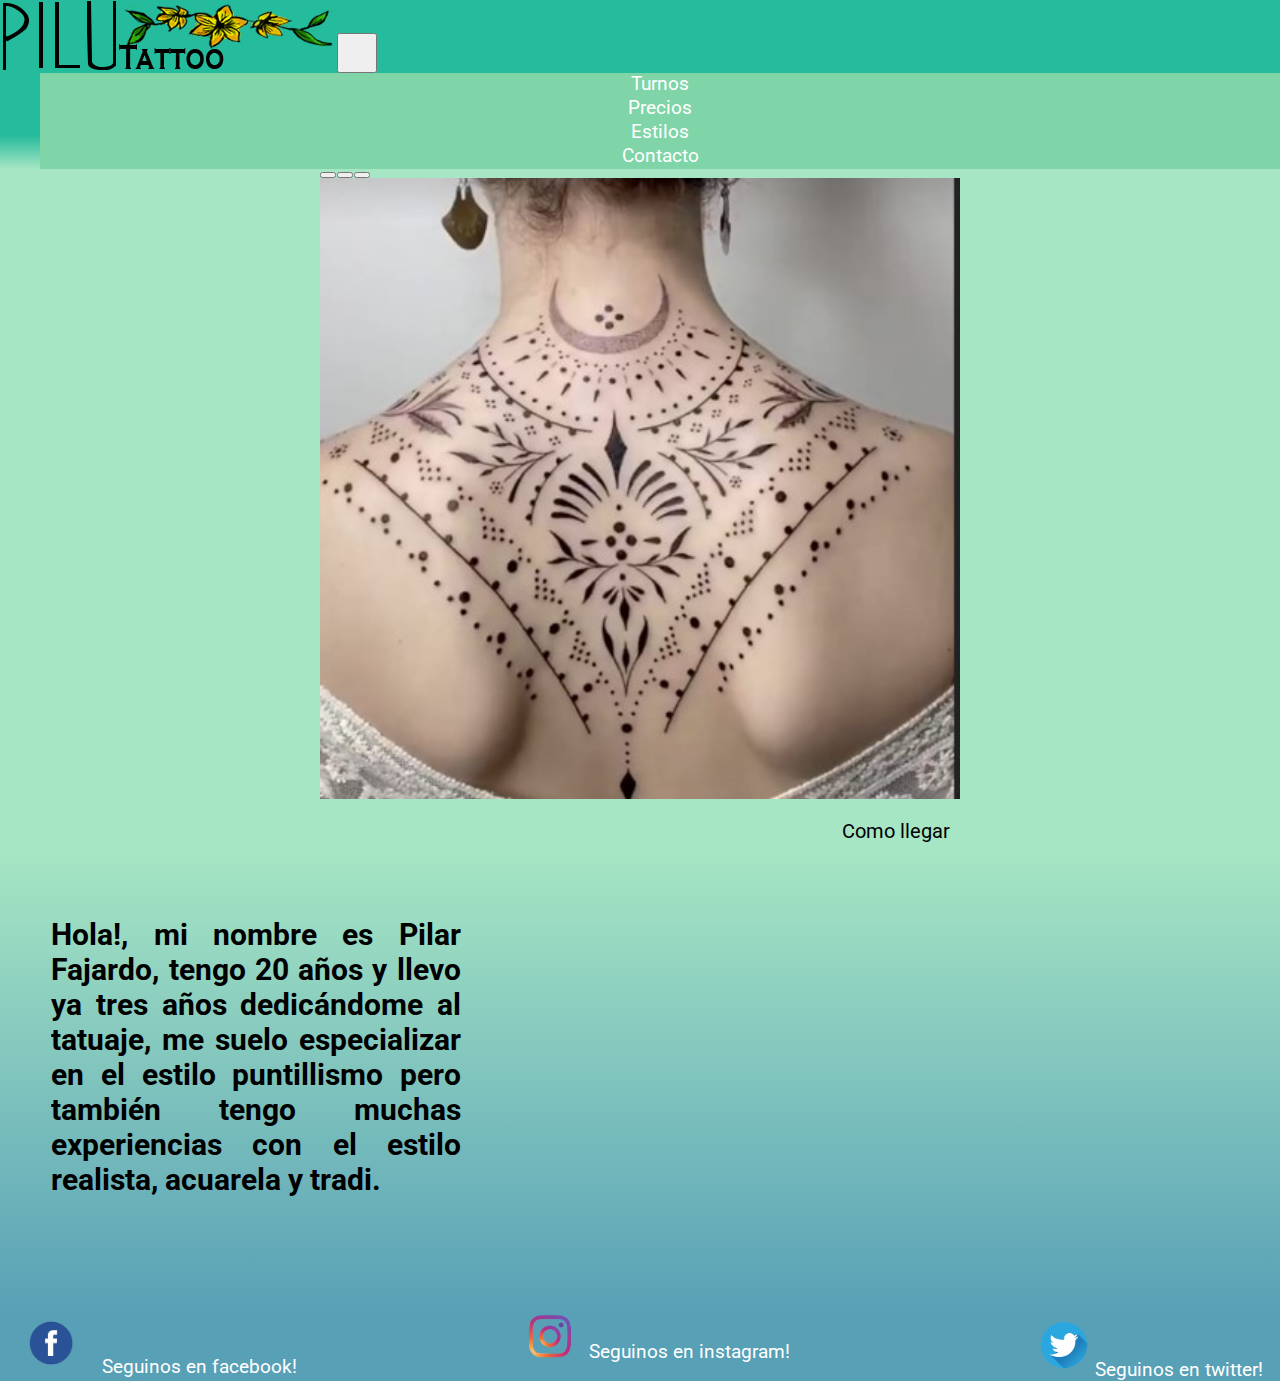
<file: index.html>
<!DOCTYPE html>
<html lang="en">
<head>
	<meta charset="UTF-8">
	<meta name="viewport" content="width=device-width, initial-scale=1.0">
	<title>Pilu tattoo - Tatuajes en Córdoba</title>
	<link rel="shortcut icon" href="img/logo.jpeg">
	<link rel="stylesheet" href="css/style3.css">
	<link rel="stylesheet" href="css/animaciones.css">
	<meta name="description" content="Tatuajes con diseños personalizados como quieras, diversos estilos y tatuadora profesional.">
	<meta name="keywords" content="tatuajes, calidad, estilos, puntillismo, realismo, acuarela, cordoba, capital, centro, tribal">
	<meta name="author" content="Nicolas Lima">
	<meta name="copyright" content="Pilu tattoo Copyright 2022">
	<!-- Bootstrap CSS -->
    <link href="https://cdn.jsdelivr.net/npm/bootstrap@5.0.2/dist/css/bootstrap.min.css" rel="stylesheet" integrity="sha384-EVSTQN3/azprG1Anm3QDgpJLIm9Nao0Yz1ztcQTwFspd3yD65VohhpuuCOmLASjC" crossorigin="anonymous">
</head>
<body class="contenedorIndex">
	<nav class="navbar navbar-expand-lg navbar-light">
	  <div class="container-fluid">
	    <a class="navbar-brand" href="index.html"><img src="img/logo.png" alt="" class="logo"></a>
	    <button class="navbar-toggler" type="button" data-bs-toggle="collapse" data-bs-target="#navbarSupportedContent" aria-controls="navbarSupportedContent" aria-expanded="false" aria-label="Toggle navigation">
	      <span class="navbar-toggler-icon"></span>
	    </button>
	    <div class="collapse navbar-collapse" id="navbarSupportedContent">
	      	<ul class="botonera navbar-nav me-auto mb-2 mb-lg-0">
	     	 	<li><a href="turnos.html">Turnos</a></li>
				<li><a href="precios.html">Precios</a></li>
				<li><a href="estilos.html">Estilos</a></li>
				<li><a href="contacto.html">Contacto</a></li>
			</ul>
	    </div>
	    </div>
	  </div>
	</nav>
	<main class="contenedorMainIndex">
		<section>
			<article class="imagenes-index">
				<div id="carouselExampleIndicators" class="carousel slide carousel-index" data-bs-ride="carousel">
				  <div class="carousel-indicators">
				    <button type="button" data-bs-target="#carouselExampleIndicators" data-bs-slide-to="0" class="active" aria-current="true" aria-label="Slide 1"></button>
				    <button type="button" data-bs-target="#carouselExampleIndicators" data-bs-slide-to="1" aria-label="Slide 2"></button>
				    <button type="button" data-bs-target="#carouselExampleIndicators" data-bs-slide-to="2" aria-label="Slide 3"></button>
				  </div>
				  <div class="carousel-inner">
				    <div class="carousel-item active">
				      <img src="img/mandala-principal.jpg" class="d-block imagen" alt="Tatuaje de serpiente" >
				    </div>
				    <div class="carousel-item">
				      <img src="img/dragon-principal.jpg" class="d-block imagen" alt="Tatuaje de corazon realista">
				    </div>
				    <div class="carousel-item">
				      <img src="img/serpiente-principal.jpg" class="d-block imagen" alt="Tatuaje de flores" >
				    </div>
				  </div>
				  <button class="carousel-control-prev" type="button" data-bs-target="#carouselExampleIndicators" data-bs-slide="prev">
				    <span class="carousel-control-prev-icon" aria-hidden="true"></span>
				    <span class="visually-hidden">Previous</span>
				  </button>
				  <button class="carousel-control-next" type="button" data-bs-target="#carouselExampleIndicators" data-bs-slide="next">
				    <span class="carousel-control-next-icon" aria-hidden="true"></span>
				    <span class="visually-hidden">Next</span>
				  </button>
				</div>	
			</article>
		</section>
		
		<section class="cont-index-info-maps">
			<div class="separador-movil"></div>
			<article class="info-index">
					<h2 class="informacion izq-der">Hola!, mi nombre es Pilar Fajardo, tengo 20 años y llevo ya tres años dedicándome al tatuaje, me suelo especializar en el estilo puntillismo pero también tengo muchas experiencias con el estilo realista, acuarela y tradi.</h2>				
			</article>
		<div class="separador-movil"></div>
			<article class="maps-index">	
				<div class="maps izq-der">
					<p>Como llegar</p>
					<div class="iframe">
						<iframe src="https://www.google.com/maps/embed?pb=!1m18!1m12!1m3!1d3404.4892311179265!2d-64.19333858424038!3d-31.428195803969334!2m3!1f0!2f0!3f0!3m2!1i1024!2i768!4f13.1!3m3!1m2!1s0x9432a289115a401b%3A0x4d22d17925e515f3!2sAngelo%20de%20Peredo%20135%2C%20X5000%20C%C3%B3rdoba!5e0!3m2!1ses-419!2sar!4v1645467462437!5m2!1ses-419!2sar" width="600" height="450" style="border:0;" allowfullscreen="" loading="lazy"></iframe>
					</div>
				</div>
			</article>
		</section>
	</main>
	<footer>
		<div class="redes">
			<a href="https://www.facebook.com/TattooMaldito-102994115340300" target="_blank"><img src="img/facebook.png" alt="Imagen facebook footer" class="facebookImg">Seguinos en facebook!</a>
			<a href="https://www.instagram.com/_nico_lima/" target="_blank"><img src="img/instagram.png" alt="Imagen Instagram footer" class="instagramImg">Seguinos en instagram!</a>
			<a href="https://twitter.com/MalditoTattoo?lang=es" target="_blank"><img src="img/twitter.png" alt="Imagen twitter footer" class="twitterImg">Seguinos en twitter!</a>
		</div>
	</footer>
	

	<!-- Option 1: Bootstrap Bundle with Popper -->
    <script src="https://cdn.jsdelivr.net/npm/bootstrap@5.0.2/dist/js/bootstrap.bundle.min.js" integrity="sha384-MrcW6ZMFYlzcLA8Nl+NtUVF0sA7MsXsP1UyJoMp4YLEuNSfAP+JcXn/tWtIaxVXM" crossorigin="anonymous"></script>
</body>
</html>
</file>
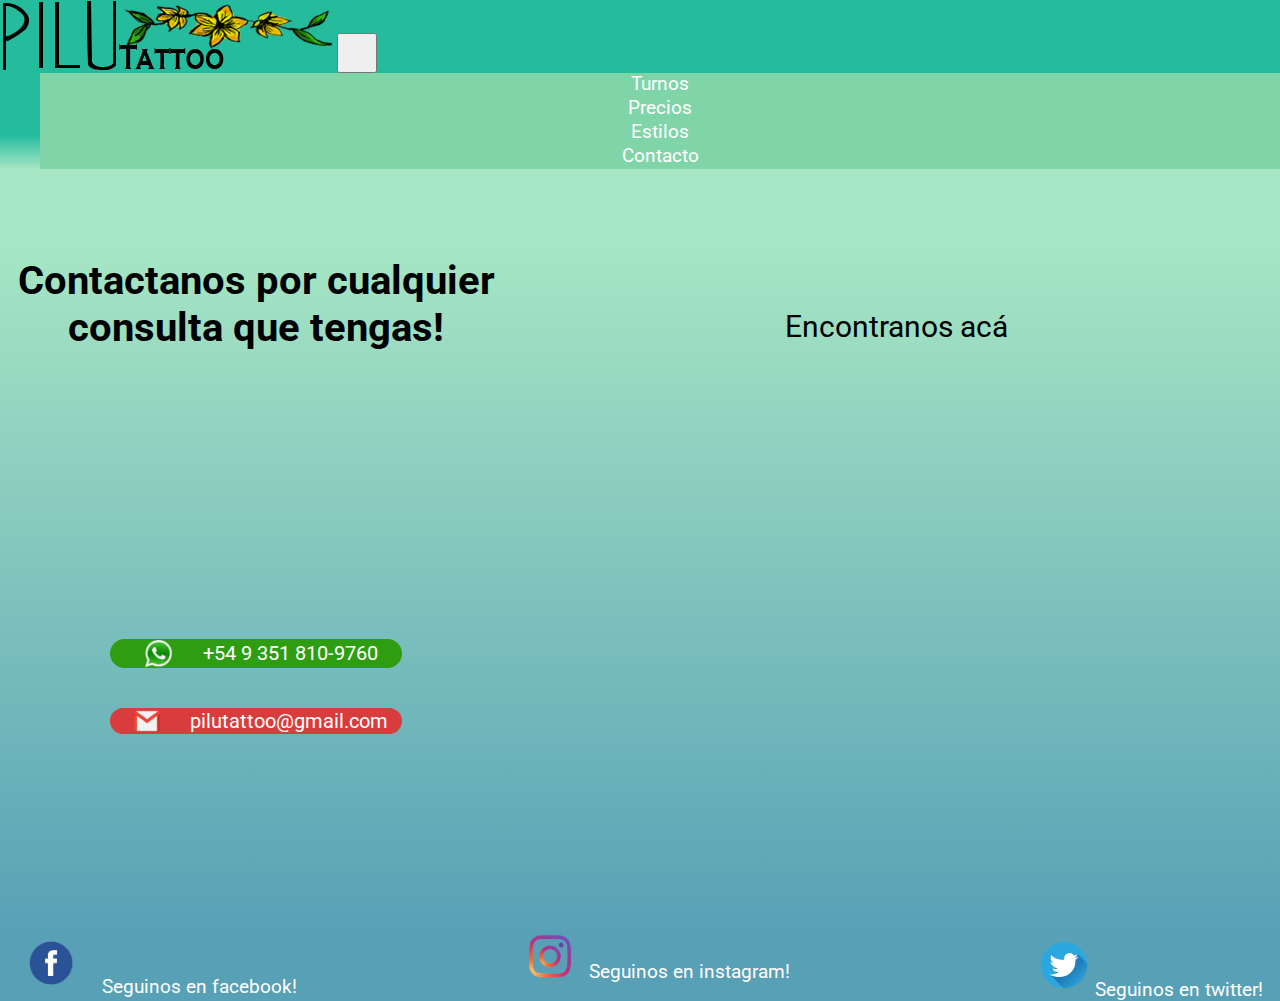
<file: contacto.html>
<!DOCTYPE html>
<html lang="en">
<head>
	<meta charset="UTF-8">
	<meta name="viewport" content="width=device-width, initial-scale=1.0">
	<title>Pilu tattoo - Contacto - tatuajes en Córdoba</title>
	<link rel="shortcut icon" href="img/logo.jpeg">
	<link rel="stylesheet" href="css/style3.css">
	<link rel="stylesheet" href="css/animaciones.css">
	<meta name="description" content="Contactate con nosotros para sacarte las dudas">
	<meta name="keywords" content="contacto, tatuajes, cordoba, ubicacion">
	<link href="https://cdn.jsdelivr.net/npm/bootstrap@5.0.2/dist/css/bootstrap.min.css" rel="stylesheet" integrity="sha384-EVSTQN3/azprG1Anm3QDgpJLIm9Nao0Yz1ztcQTwFspd3yD65VohhpuuCOmLASjC" crossorigin="anonymous">
</head>
<body>
	<nav class="navbar navbar-expand-lg navbar-light">
	  <div class="container-fluid">
	    <a class="navbar-brand" href="index.html"><img src="img/logo.png" alt="" class="logo"></a>
	    <button class="navbar-toggler" type="button" data-bs-toggle="collapse" data-bs-target="#navbarSupportedContent" aria-controls="navbarSupportedContent" aria-expanded="false" aria-label="Toggle navigation">
	      <span class="navbar-toggler-icon"></span>
	    </button>
	    <div class="collapse navbar-collapse" id="navbarSupportedContent">
	      	<ul class="botonera navbar-nav me-auto mb-2 mb-lg-0">
	     	 	<li><a href="turnos.html">Turnos</a></li>
				<li><a href="precios.html">Precios</a></li>
				<li><a href="estilos.html">Estilos</a></li>
				<li><a href="contacto.html">Contacto</a></li>
			</ul>
	    </div>
	    </div>
	  </div>
	</nav>
	<main>
		<section class="contenedorMainContacto">
				<h2 class="titulo-contacto">Contactanos por cualquier consulta que tengas!</h2>
				<div class="info-contacto">
					<div class="whatsapp">
						<img src="img/whatsapp.png" alt="Whatsapp" width="10%"><p>+54 9 351 810-9760</p>
					</div>
					<div class="gmail">
						<img src="img/gmail.png" alt="Gmail" width="9%"><p>pilutattoo@gmail.com</p>
					</div>
				</div>
			<article class="maps-contacto">
					<p>Encontranos acá</p>
					<div class="iframe">
						<iframe src="https://www.google.com/maps/embed?pb=!1m18!1m12!1m3!1d3404.4892311179265!2d-64.19333858424038!3d-31.428195803969334!2m3!1f0!2f0!3f0!3m2!1i1024!2i768!4f13.1!3m3!1m2!1s0x9432a289115a401b%3A0x4d22d17925e515f3!2sAngelo%20de%20Peredo%20135%2C%20X5000%20C%C3%B3rdoba!5e0!3m2!1ses-419!2sar!4v1645467462437!5m2!1ses-419!2sar" width="600" height="450" style="border:0;" allowfullscreen="" loading="lazy"></iframe>
					</div>
			</article>
		</section>
		<footer>
		<div class="redes">
			<a href="https://www.facebook.com/TattooMaldito-102994115340300" target="_blank"><img src="img/facebook.png" alt="facebook" class="facebookImg">Seguinos en facebook!</a>
			<a href="https://www.instagram.com/_nico_lima/" target="_blank"><img src="img/instagram.png" alt="Instagram" class="instagramImg">Seguinos en instagram!</a>
			<a href="https://twitter.com/MalditoTattoo?lang=es" target="_blank"><img src="img/twitter.png" alt="twitter" class="twitterImg">Seguinos en twitter!</a>
		</div>
	</footer>
	</main>
	<script src="https://cdn.jsdelivr.net/npm/bootstrap@5.0.2/dist/js/bootstrap.bundle.min.js" integrity="sha384-MrcW6ZMFYlzcLA8Nl+NtUVF0sA7MsXsP1UyJoMp4YLEuNSfAP+JcXn/tWtIaxVXM" crossorigin="anonymous"></script>
</body>
</html>
</file>
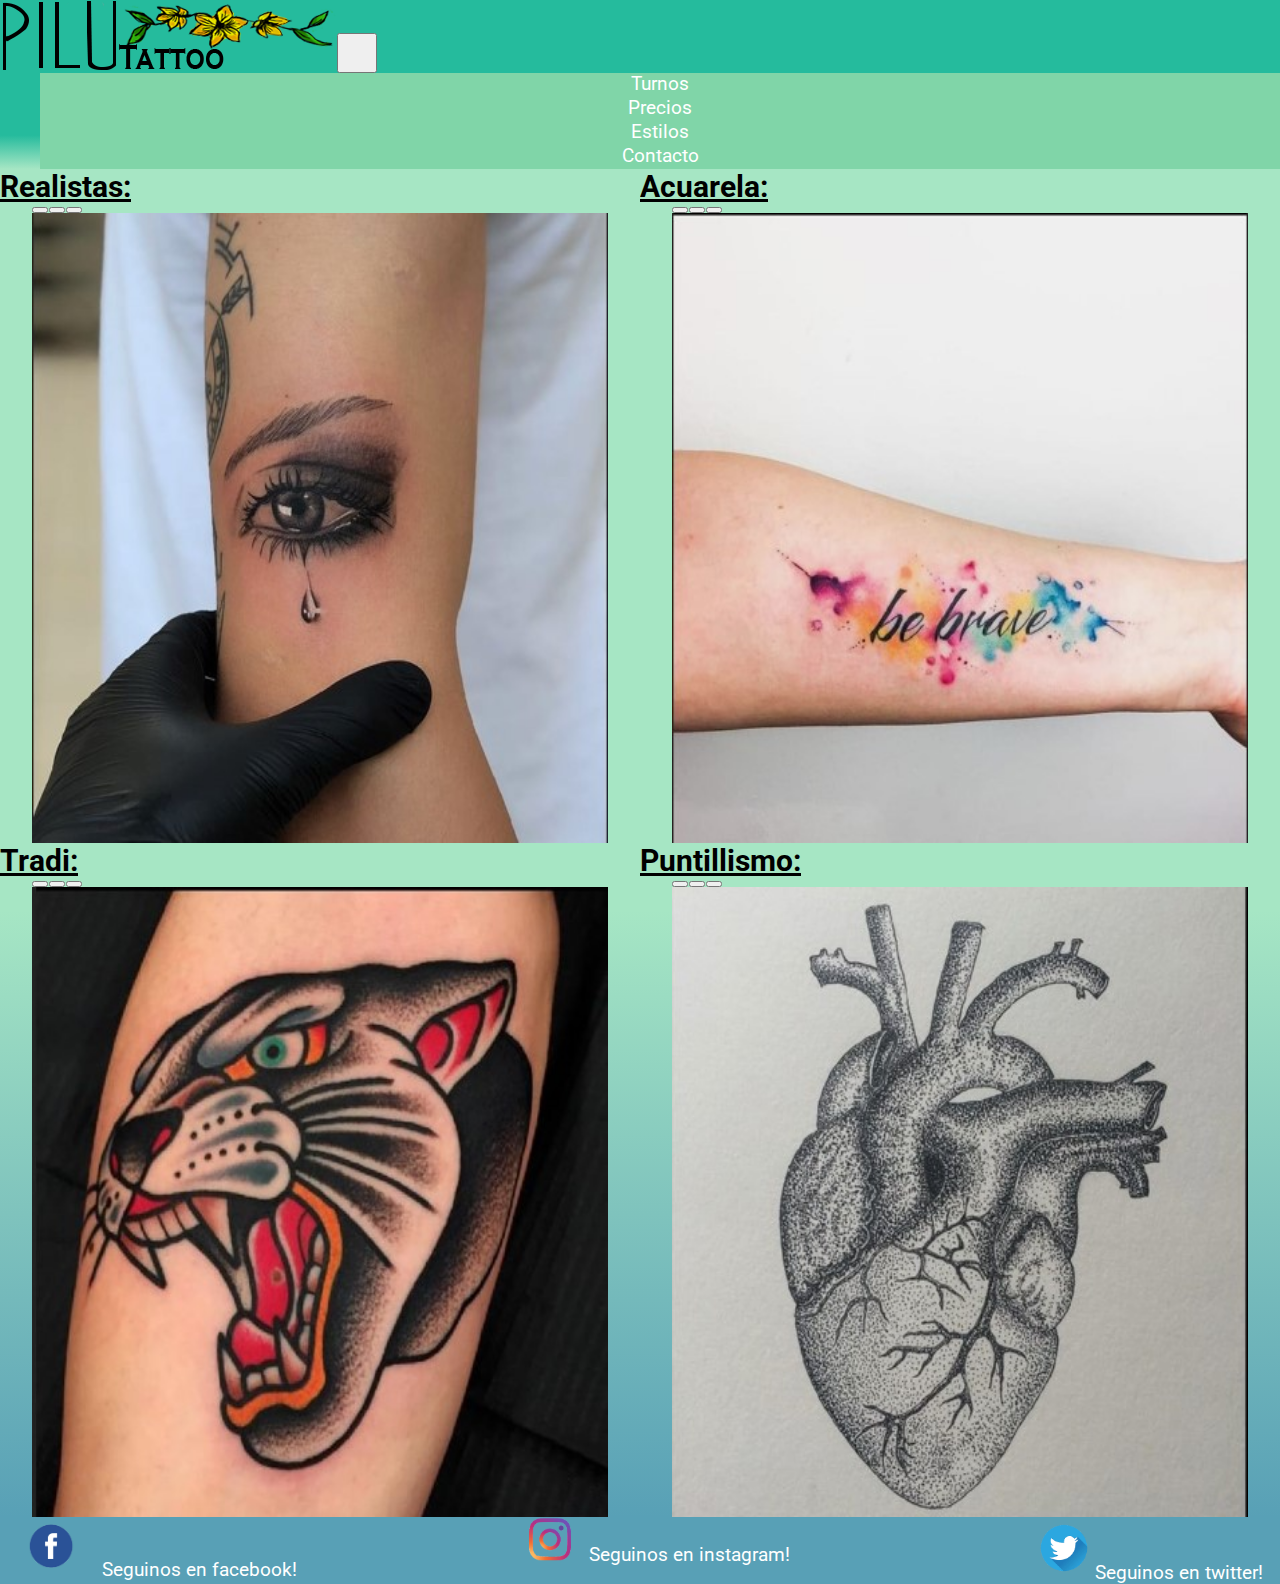
<file: estilos.html>
<!DOCTYPE html>
<html lang="en">
<head>
	<meta charset="UTF-8">
	<meta name="viewport" content="width=device-width, initial-scale=1.0">
	<title>Pilu tattoo - Estilos -tatuajes en Córdoba</title>
	<link rel="shortcut icon" href="img/logo.jpeg">
	<link rel="stylesheet" href="css/style3.css">
	<link rel="stylesheet" href="css/animaciones.css">
	<meta name="description" content="Variedad en estilos de tatuajes">
	<meta name="keywords" content="estilos, realista, tribal, acuarela, puntillismo">
	<!-- Bootstrap CSS -->
    <link href="https://cdn.jsdelivr.net/npm/bootstrap@5.0.2/dist/css/bootstrap.min.css" rel="stylesheet" integrity="sha384-EVSTQN3/azprG1Anm3QDgpJLIm9Nao0Yz1ztcQTwFspd3yD65VohhpuuCOmLASjC" crossorigin="anonymous">
</head>
<body>
	<nav class="navbar navbar-expand-lg navbar-light">
	  <div class="container-fluid">
	    <a class="navbar-brand" href="index.html"><img src="img/logo.png" alt="" class="logo"></a>
	    <button class="navbar-toggler" type="button" data-bs-toggle="collapse" data-bs-target="#navbarSupportedContent" aria-controls="navbarSupportedContent" aria-expanded="false" aria-label="Toggle navigation">
	      <span class="navbar-toggler-icon"></span>
	    </button>
	    <div class="collapse navbar-collapse" id="navbarSupportedContent">
	      	<ul class="botonera navbar-nav me-auto mb-2 mb-lg-0">
	     	 	<li><a href="turnos.html">Turnos</a></li>
				<li><a href="precios.html">Precios</a></li>
				<li><a href="estilos.html">Estilos</a></li>
				<li><a href="contacto.html">Contacto</a></li>
			</ul>
	    </div>
	    </div>
	  </div>
	</nav>
	<main>
	<section class="contMainEstilos">
			<article class="realista">
			 		<h2>Realistas:</h2>		 		
					<div id="carouselExampleIndicators" class="carousel slide carousel-estilo" data-bs-ride="carousel">
				  		<div class="carousel-indicators">
				    		<button type="button" data-bs-target="#carouselExampleIndicators" data-bs-slide-to="0" class="active" aria-current="true" aria-label="Slide 1"></button>
				    		<button type="button" data-bs-target="#carouselExampleIndicators" data-bs-slide-to="1" aria-label="Slide 2"></button>
				    		<button type="button" data-bs-target="#carouselExampleIndicators" data-bs-slide-to="2" aria-label="Slide 3"></button>
				  		</div>
				  		<div class="carousel-inner">
				    		<div class="carousel-item active">
				      			<img src="img/ojo-realista.jpg" class="d-block imagen-estilo" alt="Tatuaje de serpiente" >
				    		</div>
				    		<div class="carousel-item">
				      			<img src="img/jaguar-realista.jpg" class="d-block imagen-estilo" alt="Tatuaje de corazon realista">
				    		</div>
				    		<div class="carousel-item">
				      			<img src="img/gato-realista.jpg" class="d-block imagen-estilo" alt="Tatuaje de flores" >
				    		</div>
				  		</div>
				  			<button class="carousel-control-prev" type="button" data-bs-target="#carouselExampleIndicators" data-bs-slide="prev">
				    			<span class="carousel-control-prev-icon" aria-hidden="true"></span>
				    			<span class="visually-hidden">Previous</span>
				  			</button>
				  			<button class="carousel-control-next" type="button" data-bs-target="#carouselExampleIndicators" data-bs-slide="next">
				    			<span class="carousel-control-next-icon" aria-hidden="true"></span>
				    			<span class="visually-hidden">Next</span>
				  			</button>
					</div>	
			</article>
			<article class="acuarela">
					<h2>Acuarela:</h2>
					<div id="carouselExampleIndicators2" class="carousel slide carousel-estilo" data-bs-ride="carousel">
				  		<div class="carousel-indicators">
				    		<button type="button" data-bs-target="#carouselExampleIndicators2" data-bs-slide-to="0" class="active" aria-current="true" aria-label="Slide 1"></button>
				    		<button type="button" data-bs-target="#carouselExampleIndicators2" data-bs-slide-to="1" aria-label="Slide 2"></button>
				    		<button type="button" data-bs-target="#carouselExampleIndicators2" data-bs-slide-to="2" aria-label="Slide 3"></button>
				  		</div>
				  		<div class="carousel-inner">
				    		<div class="carousel-item active">
				      			<img src="img/brave-acuarela.jpg" class="d-block imagen-estilo" alt="Tatuaje de serpiente" >
				    		</div>
				    		<div class="carousel-item">
				      			<img src="img/picaflor-acuarela.jpg" class="d-block imagen-estilo" alt="Tatuaje de corazon realista">
				    		</div>
				    		<div class="carousel-item">
				      			<img src="img/pajaro-acuarela.jpg" class="d-block imagen-estilo" alt="Tatuaje de flores" >
				    		</div>
				  		</div>
				  			<button class="carousel-control-prev" type="button" data-bs-target="#carouselExampleIndicators2" data-bs-slide="prev">
				    			<span class="carousel-control-prev-icon" aria-hidden="true"></span>
				    			<span class="visually-hidden">Previous</span>
				  			</button>
				  			<button class="carousel-control-next" type="button" data-bs-target="#carouselExampleIndicators2" data-bs-slide="next">
				    			<span class="carousel-control-next-icon" aria-hidden="true"></span>
				    			<span class="visually-hidden">Next</span>
				  			</button>
					</div>
			</article>
			<article class="tribal">
					<h2>Tradi:</h2>
					<div id="carouselExampleIndicators3" class="carousel slide carousel-estilo" data-bs-ride="carousel">
				  		<div class="carousel-indicators">
				    		<button type="button" data-bs-target="#carouselExampleIndicators3" data-bs-slide-to="0" class="active" aria-current="true" aria-label="Slide 1"></button>
				    		<button type="button" data-bs-target="#carouselExampleIndicators3" data-bs-slide-to="1" aria-label="Slide 2"></button>
				    		<button type="button" data-bs-target="#carouselExampleIndicators3" data-bs-slide-to="2" aria-label="Slide 3"></button>
				  		</div>
				  		<div class="carousel-inner">
				    		<div class="carousel-item active">
				      			<img src="img/puma-tradi.jpg" class="d-block imagen-estilo" alt="Tatuaje de serpiente" >
				    		</div>
				    		<div class="carousel-item">
				      			<img src="img/ojo-tradi.jpg" class="d-block imagen-estilo" alt="Tatuaje de corazon realista">
				    		</div>
				    		<div class="carousel-item">
				      			<img src="img/flor-tradi.jpg" class="d-block imagen-estilo" alt="Tatuaje de flores" >
				    		</div>
				  		</div>
				  			<button class="carousel-control-prev" type="button" data-bs-target="#carouselExampleIndicators3" data-bs-slide="prev">
				    			<span class="carousel-control-prev-icon" aria-hidden="true"></span>
				    			<span class="visually-hidden">Previous</span>
				  			</button>-estilo
				  			<button class="carousel-control-next" type="button" data-bs-target="#carouselExampleIndicators3" data-bs-slide="next">
				    			<span class="carousel-control-next-icon" aria-hidden="true"></span>
				    			<span class="visually-hidden">Next</span>
				  			</button>
					</div>
			</article>
			<article class="puntillismo">
					<h2>Puntillismo:</h2>
					<div id="carouselExampleIndicators4" class="carousel slide carousel-estilo" data-bs-ride="carousel">
				  		<div class="carousel-indicators">
				    		<button type="button" data-bs-target="#carouselExampleIndicators4" data-bs-slide-to="0" class="active" aria-current="true" aria-label="Slide 1"></button>
				    		<button type="button" data-bs-target="#carouselExampleIndicators4" data-bs-slide-to="1" aria-label="Slide 2"></button>
				    		<button type="button" data-bs-target="#carouselExampleIndicators4" data-bs-slide-to="2" aria-label="Slide 3"></button>
				  		</div>
				  		<div class="carousel-inner">
				    		<div class="carousel-item active">
				      			<img src="img/corazon-puntillismo.jpg" class="d-block imagen-estilo" alt="Tatuaje de serpiente" >
				    		</div>
				    		<div class="carousel-item">
				      			<img src="img/flor-puntillismo.jpg" class="d-block imagen-estilo" alt="Tatuaje de corazon realista">
				    		</div>
				    		<div class="carousel-item">
				      			<img src="img/mandala-puntillismo.jpg" class="d-block imagen-estilo" alt="Tatuaje de flores">
				    		</div>
				  		</div>
				  			<button class="carousel-control-prev" type="button" data-bs-target="#carouselExampleIndicators4" data-bs-slide="prev">
				    			<span class="carousel-control-prev-icon" aria-hidden="true"></span>
				    			<span class="visually-hidden">Previous</span>
				  			</button>
				  			<button class="carousel-control-next" type="button" data-bs-target="#carouselExampleIndicators4" data-bs-slide="next">
				    			<span class="carousel-control-next-icon" aria-hidden="true"></span>
				    			<span class="visually-hidden">Next</span>
				  			</button>
					</div>
			</article>
		</section>
	</body>
		<footer>
		<div class="redes">
			<a href="https://www.facebook.com/TattooMaldito-102994115340300" target="_blank"><img src="img/facebook.png" alt="facebook" class="facebookImg">Seguinos en facebook!</a>
			<a href="https://www.instagram.com/_nico_lima/" target="_blank"><img src="img/instagram.png" alt="Instagram" class="instagramImg">Seguinos en instagram!</a>
			<a href="https://twitter.com/MalditoTattoo?lang=es" target="_blank"><img src="img/twitter.png" alt="twitter" class="twitterImg">Seguinos en twitter!</a>
		</div>
	</footer>
	</main>
	<!-- Option 1: Bootstrap Bundle with Popper -->
    <script src="https://cdn.jsdelivr.net/npm/bootstrap@5.0.2/dist/js/bootstrap.bundle.min.js" integrity="sha384-MrcW6ZMFYlzcLA8Nl+NtUVF0sA7MsXsP1UyJoMp4YLEuNSfAP+JcXn/tWtIaxVXM" crossorigin="anonymous"></script>
</body>
</html>
</file>
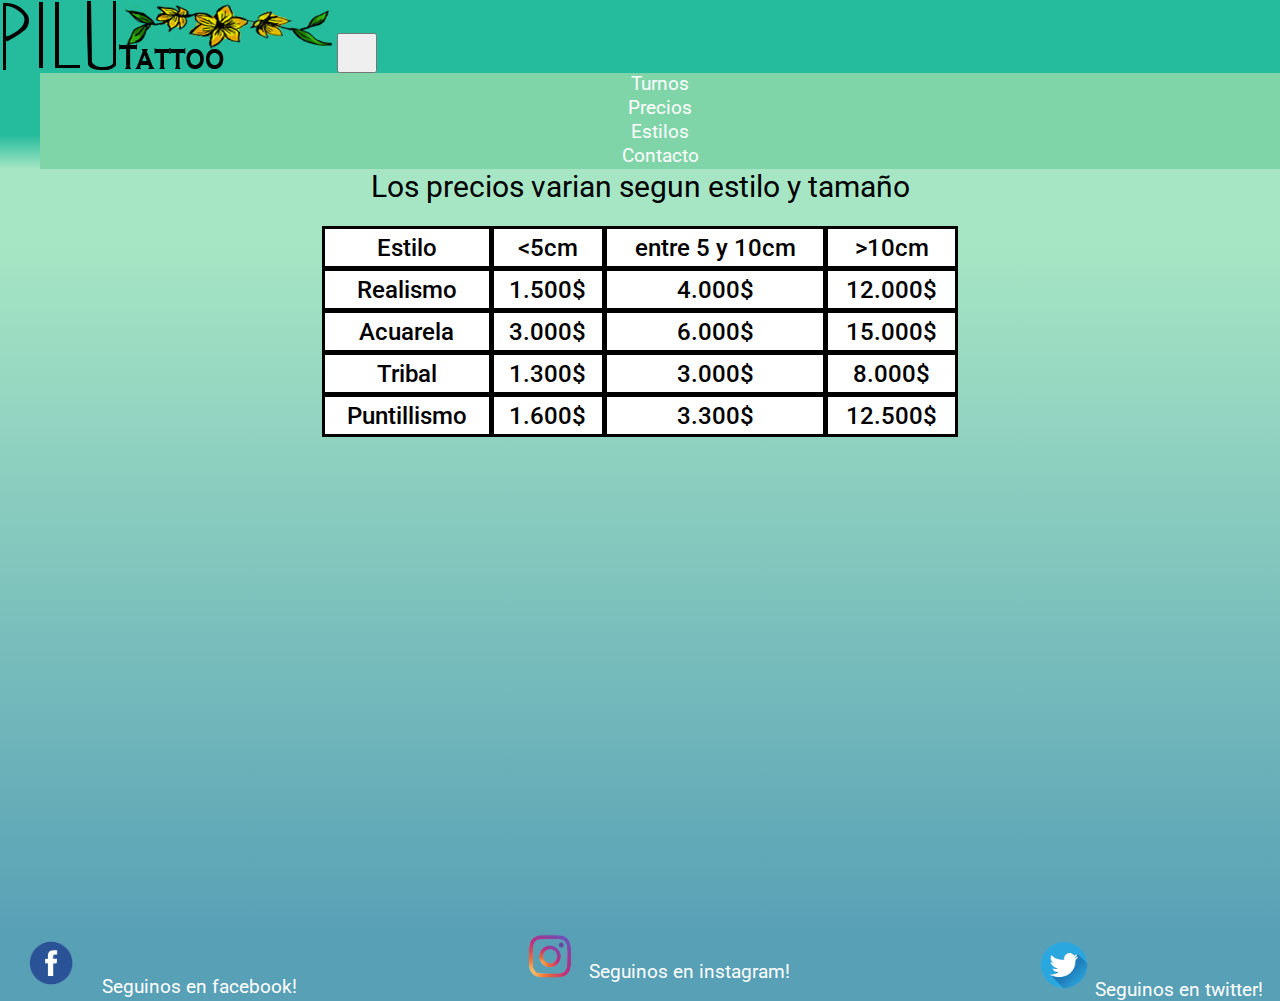
<file: precios.html>
<!DOCTYPE html>
<html lang="en">
<head>
	<meta charset="UTF-8">
	<meta name="viewport" content="width=device-width, initial-scale=1.0">
	<title>Pilu tattoo - Precios - tatuajes en Córdoba</title>
	<link rel="shortcut icon" href="img/logo.jpeg">
	<link rel="stylesheet" href="css/style3.css">
	<link rel="stylesheet" href="css/animaciones.css">
	<meta name="description" content="Los precios mas accesibles por el mejor servicio">
	<meta name="keywords" content="barato, accesible, tatuajes, cordoba, estilos">
	
	<link href="https://cdn.jsdelivr.net/npm/bootstrap@5.0.2/dist/css/bootstrap.min.css" rel="stylesheet" integrity="sha384-EVSTQN3/azprG1Anm3QDgpJLIm9Nao0Yz1ztcQTwFspd3yD65VohhpuuCOmLASjC" crossorigin="anonymous">
</head>
<body>
	<nav class="navbar navbar-expand-lg navbar-light">
	  <div class="container-fluid">
	    <a class="navbar-brand" href="index.html"><img src="img/logo.png" alt="" class="logo"></a>
	    <button class="navbar-toggler" type="button" data-bs-toggle="collapse" data-bs-target="#navbarSupportedContent" aria-controls="navbarSupportedContent" aria-expanded="false" aria-label="Toggle navigation">
	      <span class="navbar-toggler-icon"></span>
	    </button>
	    <div class="collapse navbar-collapse" id="navbarSupportedContent">
	      	<ul class="botonera navbar-nav me-auto mb-2 mb-lg-0">
	     	 	<li><a href="turnos.html">Turnos</a></li>
				<li><a href="precios.html">Precios</a></li>
				<li><a href="estilos.html">Estilos</a></li>
				<li><a href="contacto.html">Contacto</a></li>
			</ul>
	    </div>
	    </div>
	  </div>
	</nav>
	<main>
		<section>
			<article class="contTabla">
				<p>Los precios varian segun estilo y tamaño</p>
				<div class="separador-movil"></div>
				<table class="tabla izq-der"  cellpadding="4px" cellspacing="5px">
					<tr>
						<td>Estilo</td>
						<td><5cm</td>
						<td>entre 5 y 10cm</td>
						<td>>10cm</td>
					</tr>
					<tr>
						<td>Realismo</td>
						<td>1.500$</td>
						<td>4.000$</td>
						<td>12.000$</td>
					</tr>
					<tr>
						<td>Acuarela</td>
						<td>3.000$</td>
						<td>6.000$</td>
						<td>15.000$</td>
					</tr>
					<tr>
						<td>Tribal</td>
						<td>1.300$</td>
						<td>3.000$</td>
						<td>8.000$</td>
					</tr>
					<tr>
						<td>Puntillismo</td>
						<td>1.600$</td>
						<td>3.300$</td>
						<td>12.500$</td>
					</tr>
				</table>
			</article>
		</section>
		<footer>
		<div class="redes">
			<a href="https://www.facebook.com/TattooMaldito-102994115340300" target="_blank"><img src="img/facebook.png" alt="facebook" class="facebookImg">Seguinos en facebook!</a>
			<a href="https://www.instagram.com/_nico_lima/" target="_blank"><img src="img/instagram.png" alt="Instagram" class="instagramImg">Seguinos en instagram!</a>
			<a href="https://twitter.com/MalditoTattoo?lang=es" target="_blank"><img src="img/twitter.png" alt="twitter" class="twitterImg">Seguinos en twitter!</a>
		</div>
	</footer>
	</main>
	<script src="https://cdn.jsdelivr.net/npm/bootstrap@5.0.2/dist/js/bootstrap.bundle.min.js" integrity="sha384-MrcW6ZMFYlzcLA8Nl+NtUVF0sA7MsXsP1UyJoMp4YLEuNSfAP+JcXn/tWtIaxVXM" crossorigin="anonymous"></script>
</body>
</html>
</file>
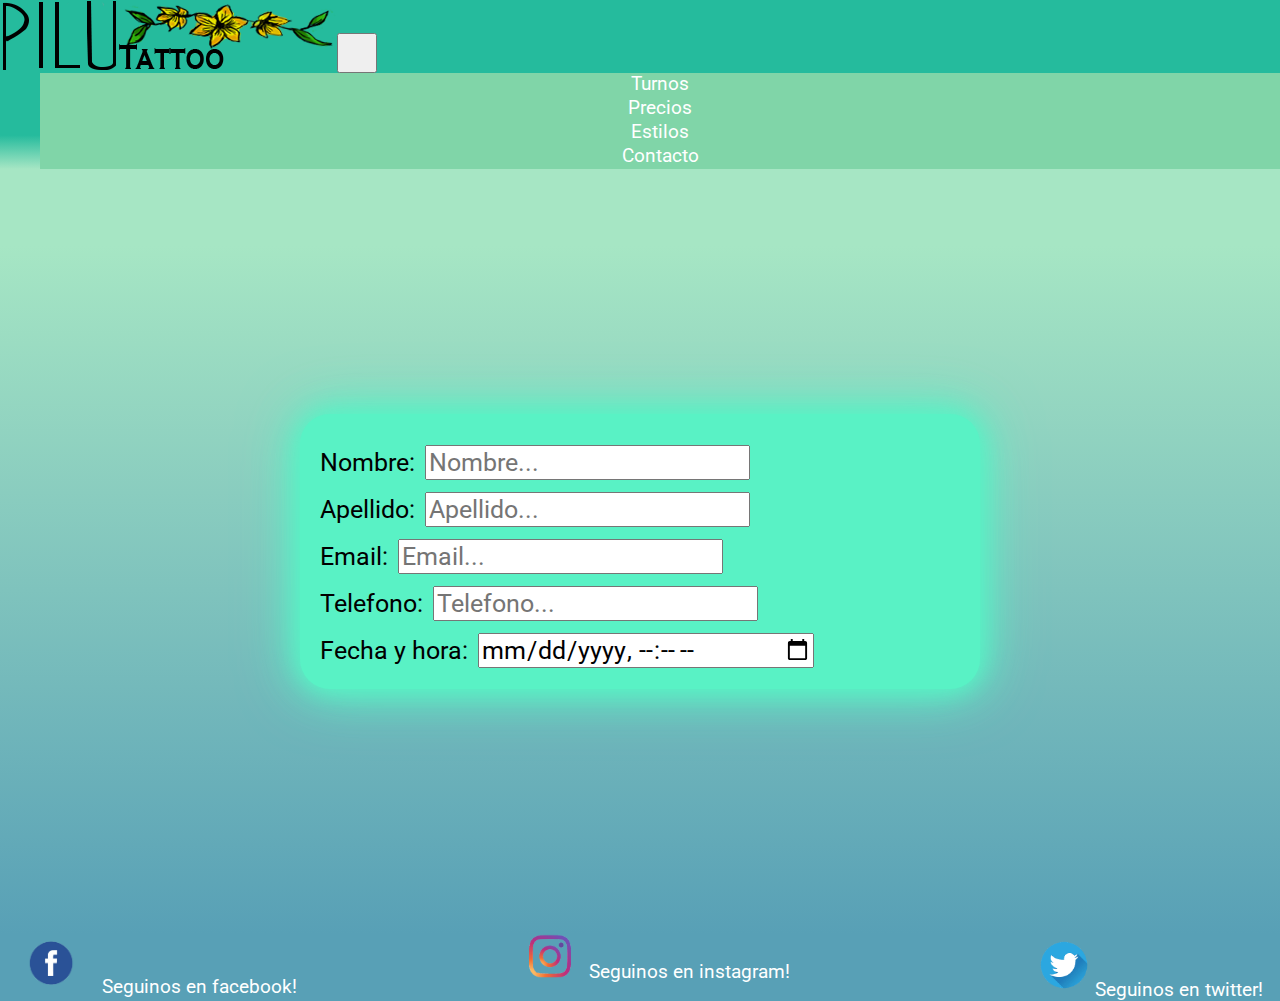
<file: turnos.html>
<!DOCTYPE html>
<html lang="en">
<head>
	<meta charset="UTF-8">
	<meta name="viewport" content="width=device-width, initial-scale=1.0">
	<title>Pilu tattoo - Turnos -tatuajes en Córdoba</title>
	<link rel="shortcut icon" href="img/logo.jpeg">
	<link rel="stylesheet" href="css/style3.css">
	<link rel="stylesheet" href="css/animaciones.css">
	<meta name="description" content="Agenda tu turno para una sesion">
	<meta name="keywords" content="tatuajes, cordoba, turnos">
	<link href="https://cdn.jsdelivr.net/npm/bootstrap@5.0.2/dist/css/bootstrap.min.css" rel="stylesheet" integrity="sha384-EVSTQN3/azprG1Anm3QDgpJLIm9Nao0Yz1ztcQTwFspd3yD65VohhpuuCOmLASjC" crossorigin="anonymous">
</head>
<body>
	<nav class="navbar navbar-expand-lg navbar-light">
	  <div class="container-fluid">
	    <a class="navbar-brand" href="index.html"><img src="img/logo.png" alt="" class="logo"></a>
	    <button class="navbar-toggler" type="button" data-bs-toggle="collapse" data-bs-target="#navbarSupportedContent" aria-controls="navbarSupportedContent" aria-expanded="false" aria-label="Toggle navigation">
	      <span class="navbar-toggler-icon"></span>
	    </button>
	    <div class="collapse navbar-collapse" id="navbarSupportedContent">
	      	<ul class="botonera navbar-nav me-auto mb-2 mb-lg-0">
	     	 	<li><a href="turnos.html">Turnos</a></li>
				<li><a href="precios.html">Precios</a></li>
				<li><a href="estilos.html">Estilos</a></li>
				<li><a href="contacto.html">Contacto</a></li>
			</ul>
	    </div>
	    </div>
	  </div>
	</nav>
	<main>
		<section class="formulario-turnos">
			<form class="">
			  <div class="">
			    <label class="form-label">Nombre:</label>
			    <input type="text" class="form-control" placeholder="Nombre...">
			  </div>
			  <div class="">
			    <label class="form-label">Apellido:</label>
			    <input type="text" class="form-control" placeholder="Apellido...">
			  </div>
			  <div class="">
			    <label class="form-label">Email:</label>
			    <input type="email" class="form-control" id="inputAddress" placeholder="Email...">
			  </div>
			  <div class="">
			    <label class="form-label">Telefono:</label>
			    <input type="text" class="form-control" id="inputAddress2" placeholder="Telefono...">
			  </div>
			  <div class="">
			    <label for="inputCity" class="form-label">Fecha y hora:</label>
			    <input type="datetime-local" class="form-control" id="inputCity">
			  </div>
			</form>	
		</section>
		</main>
		<footer>
		<div class="redes">
			<a href="https://www.facebook.com/TattooMaldito-102994115340300" target="_blank"><img src="img/facebook.png" alt="facebook" class="facebookImg" >Seguinos en facebook!</a>
			<a href="https://www.instagram.com/_nico_lima/" target="_blank"><img src="img/instagram.png" alt="Instagram" class="instagramImg">Seguinos en instagram!</a>
			<a href="https://twitter.com/MalditoTattoo?lang=es" target="_blank"><img src="img/twitter.png" alt="twitter" class="twitterImg">Seguinos en twitter!</a>
		</div>
	</footer>
	
	<!-- Option 1: Bootstrap Bundle with Popper -->
    <script src="https://cdn.jsdelivr.net/npm/bootstrap@5.0.2/dist/js/bootstrap.bundle.min.js" integrity="sha384-MrcW6ZMFYlzcLA8Nl+NtUVF0sA7MsXsP1UyJoMp4YLEuNSfAP+JcXn/tWtIaxVXM" crossorigin="anonymous"></script>
</body>
</html>
</file>
<file: css/style3.css>
@import url("https://fonts.googleapis.com/css2?family=Roboto:wght@300&display=swap");
* {
  margin: 0;
  font-family: "Roboto", sans-serif;
  overflow-x: hidden;
  font-size: 62.5%; }

body {
  overflow: hidden; }

.displayFlex, nav ul li {
  display: flex; }

.separador-movil {
  margin-top: 10px;
  margin-bottom: 10px;
  width: 50%;
  margin-left: auto;
  margin-right: auto;
  display: block;
  height: 3px;
  background: #0BE229;
  box-shadow: 0 0 3px #0BE229, 0 0 6px #0BE229, 0 0 15px #0BE229;
  display: none; }
  @media (max-width: 767px) and (min-width: 280px) {
    .separador-movil {
      display: block; } }

@media (max-width: 767px) and (min-width: 280px) {
  .logo {
    width: 100%; } }

nav {
  background: linear-gradient(to bottom, #25BB9D 80%, #A6E6C4); }
  nav ul li {
    font-size: 3rem;
    background: #80D5A8;
    padding-right: 5px;
    padding-left: 5px;
    padding-bottom: 2px;
    justify-content: center; }
    nav ul li a {
      text-decoration: none;
      color: white; }
      nav ul li a:hover {
        color: white; }

.navbar-collapse {
  flex-grow: 0 !important; }

.navbar-toggler {
  width: 40px;
  height: 40px; }

.navbar-toggler-icon {
  width: 20px !important;
  height: 20px !important; }

@media (max-width: 767px) and (min-width: 280px) {
  .navbar-brand {
    width: 60% !important; } }

footer {
  background: #58A0B6; }

.redes {
  display: flex;
  justify-content: space-between;
  font-size: 3rem; }
  @media (max-width: 767px) and (min-width: 280px) {
    .redes {
      flex-direction: column;
      font-size: 1.5rem; } }
  .redes a {
    color: white;
    text-decoration: none; }

.facebookImg {
  width: 20%; }
  @media (max-width: 767px) and (min-width: 280px) {
    .facebookImg {
      transform: translateX(-10px); } }

.instagramImg {
  width: 15%; }
  @media (max-width: 767px) and (min-width: 280px) {
    .instagramImg {
      width: 15%; } }

.twitterImg {
  width: 25%; }
  @media (max-width: 767px) and (min-width: 280px) {
    .twitterImg {
      width: 13%; } }

.body-404 {
  background: #0079d8; }

.carita-div {
  width: 80%;
  margin-left: auto;
  margin-right: auto; }

.carita {
  font-size: 25rem;
  color: white; }

.texto-404 {
  width: 80%;
  margin-right: auto;
  margin-left: auto; }
  .texto-404 p {
    color: white;
    font-size: 4rem; }
    @media (max-width: 767px) and (min-width: 280px) {
      .texto-404 p {
        font-size: 2rem; } }
    .texto-404 p a {
      color: white;
      font-size: 4rem; }
      @media (max-width: 767px) and (min-width: 280px) {
        .texto-404 p a {
          font-size: 2rem; } }

.formulario-turnos {
  background: linear-gradient(to bottom, #A6E6C4 10%, #58A0B6);
  height: 85vh;
  display: flex;
  flex-wrap: wrap;
  align-items: center; }
  .formulario-turnos form {
    border-radius: 30px;
    box-shadow: 0 0 20px #59F2C5, 0 0 40px #59F2C5, 0 0 60px #59F2C5;
    width: 50%;
    padding: 20px;
    margin-right: auto;
    margin-left: auto;
    background: #59F2C5; }
    @media (max-width: 767px) and (min-width: 280px) {
      .formulario-turnos form {
        width: 100%; } }
  .formulario-turnos div {
    font-size: 4rem;
    margin-right: auto;
    margin-left: auto; }

.btn-enviar a {
  font-size: 1.5rem;
  color: white;
  text-decoration: none; }
  .btn-enviar a:hover {
    color: white; }

.cont-index-info-maps {
  display: grid;
  grid-template-columns: 40vw 60vw;
  grid-template-rows: 1;
  grid-template-areas: "info-index maps-index";
  background: linear-gradient(to bottom, #A6E6C4 10%, #58A0B6); }
  @media (max-width: 767px) and (min-width: 280px) {
    .cont-index-info-maps {
      display: block; } }

.info-index {
  display: flex;
  align-items: center; }

.informacion {
  width: 80%;
  margin-left: auto;
  margin-right: auto;
  color: black;
  font-size: 3rem;
  text-align: justify; }
  @media (max-width: 767px) and (min-width: 280px) {
    .informacion {
      font-size: 2rem; } }
  @media (max-width: 1024px) and (min-width: 768px) {
    .informacion {
      font-size: 2rem; } }

.maps {
  display: flex;
  flex-direction: column;
  align-items: center;
  margin-bottom: 20px; }
  .maps p {
    margin-top: 20px;
    font-size: 2rem; }

.carousel-index {
  width: 50%;
  height: 70vh;
  margin-left: auto;
  margin-right: auto; }
  @media (max-width: 767px) and (min-width: 280px) {
    .carousel-index {
      width: 90vw;
      height: 40vh; } }

.imagen {
  height: 70vh;
  width: 100%; }
  @media (max-width: 767px) and (min-width: 280px) {
    .imagen {
      height: 40vh;
      width: 90vw; } }

.imagenes-index {
  background: #A6E6C4; }

.contTabla {
  background: linear-gradient(to bottom, #A6E6C4 10%, #58A0B6);
  height: 85vh;
  display: flex;
  flex-direction: column;
  align-items: center; }
  .contTabla p {
    color: black;
    margin-bottom: 20px;
    font-size: 3rem; }

.tabla {
  text-align: center;
  font-size: 10rem;
  width: 50%; }
  @media (max-width: 767px) and (min-width: 280px) {
    .tabla {
      font-size: 7rem; } }

table tr {
  color: black;
  box-sizing: border-box;
  outline-style: solid;
  outline-color: black;
  font-weight: 500;
  background: white; }
  table tr td {
    box-sizing: border-box;
    outline-color: black;
    outline-style: solid; }

.contMainEstilos {
  display: grid;
  grid-template-columns: repeat(2, 1fr);
  grid-template-areas: "realista acuarela" "tribal puntillismo"; }
  @media (max-width: 767px) and (min-width: 280px) {
    .contMainEstilos {
      display: block; } }
  .contMainEstilos h2 {
    font-size: 3rem;
    color: black;
    text-decoration: underline; }

.realista {
  background: #A6E6C4;
  grid-area: realista; }
  @media (max-width: 767px) and (min-width: 280px) {
    .realista {
      display: flex;
      align-items: center;
      flex-direction: column; } }

.carousel-estilo {
  width: 90%;
  height: 71vh;
  margin-left: auto;
  margin-right: auto; }
  @media (max-width: 767px) and (min-width: 280px) {
    .carousel-estilo {
      width: 90vw;
      height: 40vh; } }

.imagen-estilo {
  height: 70vh;
  width: 100%; }
  @media (max-width: 767px) and (min-width: 280px) {
    .imagen-estilo {
      height: 40vh;
      width: 90vw; } }

.acuarela {
  grid-area: acuarela;
  background: #A6E6C4; }
  @media (max-width: 767px) and (min-width: 280px) {
    .acuarela {
      display: flex;
      align-items: center;
      flex-direction: column; } }

.tribal {
  background: linear-gradient(to bottom, #A6E6C4 10%, #58A0B6);
  grid-area: tribal; }
  @media (max-width: 767px) and (min-width: 280px) {
    .tribal {
      background: #A6E6C4;
      display: flex;
      align-items: center;
      flex-direction: column; } }

.puntillismo {
  background: linear-gradient(to bottom, #A6E6C4 10%, #58A0B6);
  grid-area: puntillismo; }
  @media (max-width: 767px) and (min-width: 280px) {
    .puntillismo {
      display: flex;
      align-items: center;
      flex-direction: column; } }

.contenedorMainContacto {
  background: linear-gradient(to bottom, #A6E6C4 10%, #58A0B6);
  display: grid;
  grid-template-columns: 40vw 60vw;
  grid-template-rows: 30vh 55vh;
  grid-template-areas: "titulo-contacto maps-contacto" "info-contacto maps-contacto"; }
  @media (max-width: 767px) and (min-width: 280px) {
    .contenedorMainContacto {
      display: block; } }

.titulo-contacto {
  grid-area: titulo-contacto;
  font-size: 4rem;
  text-align: center;
  display: flex;
  align-items: center;
  color: black; }
  @media (max-width: 767px) and (min-width: 280px) {
    .titulo-contacto {
      font-size: 2.5rem; } }

@media (max-width: 767px) and (min-width: 280px) {
  iframe {
    width: auto; } }

.maps-contacto {
  display: flex;
  align-items: center;
  justify-content: center;
  flex-direction: column;
  grid-area: maps-contacto; }
  .maps-contacto p {
    font-size: 3rem;
    color: black; }
    @media (max-width: 767px) and (min-width: 280px) {
      .maps-contacto p {
        font-size: 2rem; } }

.info-contacto {
  display: flex;
  align-items: center;
  justify-content: center;
  flex-direction: column;
  grid-area: info-contacto;
  font-size: 3rem; }
  .info-contacto p {
    margin-left: 30px;
    font-size: 2rem;
    color: white; }
    @media (max-width: 767px) and (min-width: 280px) {
      .info-contacto p {
        font-size: 2rem;
        margin-left: 0; } }

.whatsapp {
  background: #2F9D12;
  display: flex;
  border-radius: 30px;
  width: 57%;
  align-items: center;
  justify-content: center; }
  .whatsapp img {
    margin-left: 10px; }
  @media (max-width: 1024px) and (min-width: 768px) {
    .whatsapp {
      width: 95%; } }
  @media (max-width: 767px) and (min-width: 280px) {
    .whatsapp {
      flex-direction: column;
      width: 80%; } }

.gmail {
  justify-content: center;
  width: 57%;
  border-radius: 30px;
  background: #D83C3C;
  margin-top: 40px;
  display: flex;
  align-items: center; }
  .gmail img {
    margin-left: 10px; }
  @media (max-width: 1024px) and (min-width: 768px) {
    .gmail {
      width: 95%; } }
  @media (max-width: 767px) and (min-width: 280px) {
    .gmail {
      flex-direction: column;
      width: 80%; } }
</file>
<file: css/animaciones.css>
/*ANIMACIONES*/

.botonera li:hover{
			background-color: #00823D;
			transition: all 1s;
		}

/*@media (min-width:  768px){
	@keyframes Imgs{
		0%{ background-image: url(../img/tatuaje.jpg)}
		25%{ background-image: url(../img/tatuaje2.png)}
		50%{ background-image: url(../img/tatuaje3.png)}
		75%{ background-image: url(../img/tatuaje4.jpeg)}
		100%{ background-image: url(../img/tatuaje.jpg);}
	}
}*/

.imagenes{
	width: 100%;
	background-size: cover;
	display: flex;
	animation-name: Imgs;
	animation-timing-function: ease-in;
	animation-duration: 15s;
	animation-iteration-count:infinite;
	animation-delay: 0s;
	/*margin-left: 33%;*/

	background-size: contain;
	background-repeat: no-repeat;
}

.redes a{
	transition: all 1s;
	transition-delay: 0.5s;

}

.redes a:hover{
	transform: translateX(-15px);
	transition: all 1s;
}

@keyframes izq-der{
	0%{ transform: translateX(-100%);}
	25%{transform: translateX(-75%);}
	50%{transform: translateX(-50%);}
	75%{transform: translateX(-25%);}
	100%{transform: translateX(0%);}
}

.izq-der{
	animation-name: izq-der;
	animation-delay: 0s;
	animation-duration: 1.5s;
	animation-timing-function: linear;

}
</file>
